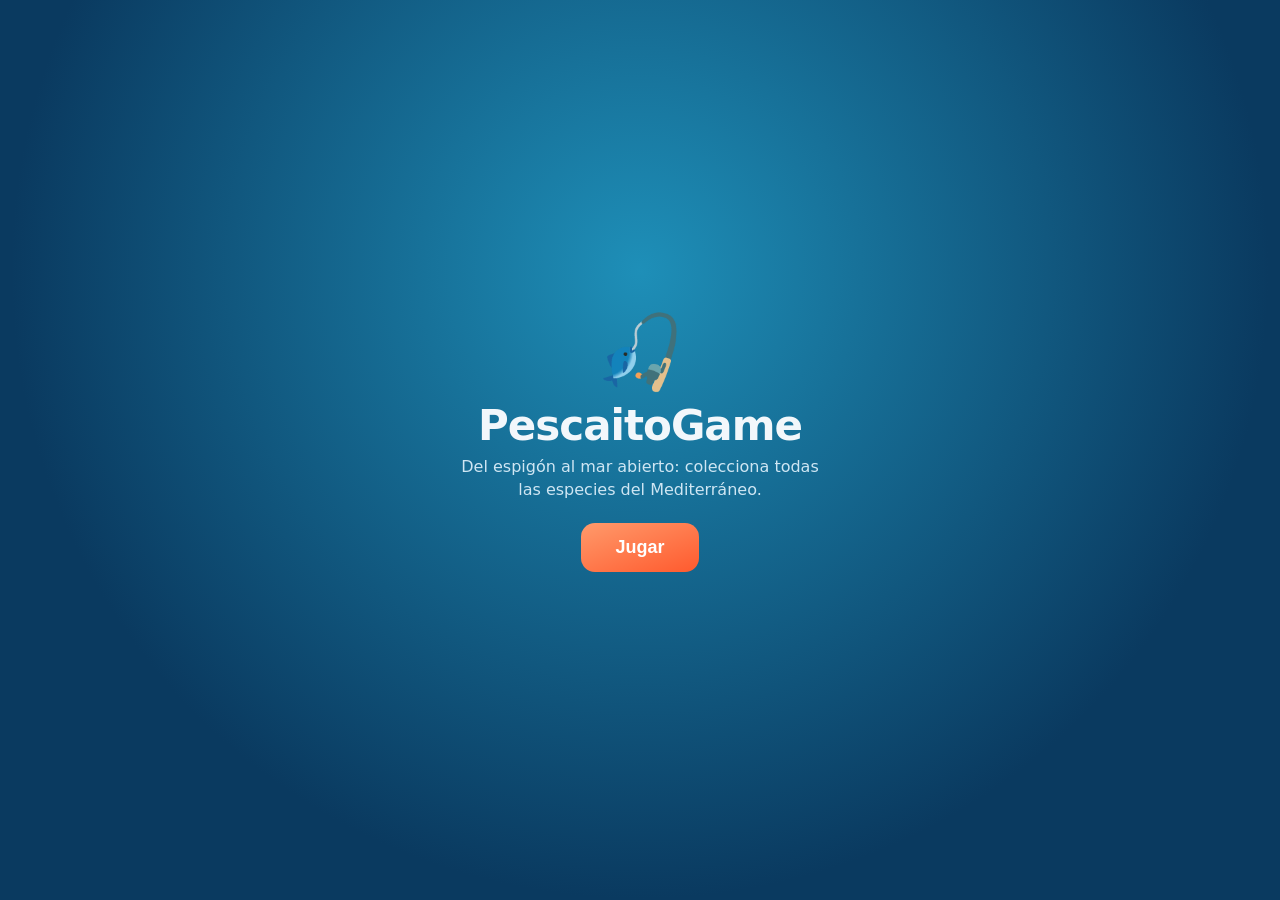
<file: index.html>
<!doctype html>
<html lang="es">
<head>
<meta charset="utf-8">
<meta name="viewport" content="width=device-width, initial-scale=1, maximum-scale=1, user-scalable=no, viewport-fit=cover">
<meta name="apple-mobile-web-app-capable" content="yes">
<meta name="mobile-web-app-capable" content="yes">
<meta name="apple-mobile-web-app-status-bar-style" content="black-translucent">
<meta name="apple-mobile-web-app-title" content="PescaitoGame">
<meta name="theme-color" content="#0b4a78">
<meta name="format-detection" content="telephone=no">
<meta name="description" content="PescaitoGame: juego de pesca por el Mediterráneo vista desde arriba. Pesca desde la orilla, el espigón, la tabla de paddle y bucea con arpón.">
<link rel="manifest" href="manifest.webmanifest">
<link rel="apple-touch-icon" href="icons/icon-180.png">
<link rel="icon" href="icons/icon-192.png">
<title>PescaitoGame</title>
<link rel="stylesheet" href="style.css">
</head>
<body>
<canvas id="game"></canvas>

<div id="joyzone"></div>
<div id="joy"><div id="joyknob"></div></div>

<div id="hud">
  <div class="row">
    <div class="pill" id="hMoney">💶 0 €</div>
    <div class="pill" id="hClock">☀️ 09:00 · Día 1</div>
  </div>
  <div class="row">
    <div class="pill small" id="hSwell">🌊 Calma</div>
    <div class="pill small" id="hBait">🪱 10</div>
    <div class="pill small" id="hCool">🧊 0/3</div>
    <div class="pill small" id="hGems">💎 0</div>
  </div>
  <div id="hSpot" class="spot"></div>
</div>
<div id="moneyPops"></div>
<div id="hudR">
  <button class="round mini" id="btnMap" aria-label="Mapa">🗺️</button>
  <button class="round mini" id="btnMenu" aria-label="Ajustes">⚙️</button>
  <button class="round mini" id="btnZoomIn" aria-label="Acercar">＋</button>
  <button class="round mini" id="btnZoomOut" aria-label="Alejar">－</button>
</div>

<div id="fishhud" class="hidden"></div>

<div id="actions">
  <button class="act ctx hidden" id="btnCtx"></button>
  <div class="actrow">
    <button class="act small" id="btnInv"><span class="ic">🎒</span><span class="lb">Inventario</span></button>
    <button class="act small" id="btnShop"><span class="ic">🏪</span><span class="lb">Tienda</span></button>
  </div>
  <button class="act big" id="btnCast"><span class="ic">🎣</span><span class="lb">LANZAR</span></button>
</div>

<div id="toasts"></div>
<div id="modal" class="hidden"></div>
<div id="dive" class="hidden"></div>

<div id="title">
  <div class="tbox">
    <div class="logo">🎣</div>
    <h1>PescaitoGame</h1>
    <p class="sub">Del espigón al mar abierto: colecciona todas las especies del Mediterráneo.</p>
    <button class="btn primary" id="btnPlay">Jugar</button>
    <button class="btn ghost hidden" id="btnNew">Empezar de nuevo</button>
    <p class="tip" id="installTip"></p>
  </div>
</div>

<div id="rotate" class="hidden">Gira el móvil o juega en vertical: la vista se adapta 🙂</div>

<script src="js/data.js"></script>
<script src="js/species2.js"></script>
<script src="js/util.js"></script>
<script src="js/state.js"></script>
<script src="js/tex.js"></script>
<script src="js/fishart.js"></script>
<script src="js/icons.js"></script>
<script src="js/player.js"></script>
<script src="js/world.js"></script>
<script src="js/audio.js"></script>
<script src="js/input.js"></script>
<script src="js/fishing.js"></script>
<script src="js/ui.js"></script>
<script src="js/meta.js"></script>
<script src="js/shops.js"></script>
<script src="js/stall.js"></script>
<script src="js/interior.js"></script>
<script src="js/social.js"></script>
<script src="js/dive.js"></script>
<script src="js/main.js"></script>
</body>
</html>
</file>
<file: style.css>
:root {
  --navy: #0a2a43; --navy2: #123c5e; --glass: rgba(10, 34, 56, .78);
  --line: rgba(255, 255, 255, .14); --txt: #f2f7fb; --mut: #9fb8c8;
  --coral: #ff7a4d; --coral2: #ff9a6b; --teal: #3fd0c4; --gold: #ffcf5a;
  --sat: env(safe-area-inset-top, 0px); --sab: env(safe-area-inset-bottom, 0px);
  --sal: env(safe-area-inset-left, 0px); --sar: env(safe-area-inset-right, 0px);
}
* { box-sizing: border-box; -webkit-tap-highlight-color: transparent; -webkit-touch-callout: none; }
html, body { margin: 0; height: 100%; overflow: hidden; background: #0a3a60; color: var(--txt);
  font-family: -apple-system, BlinkMacSystemFont, "SF Pro Rounded", "Segoe UI", Roboto, system-ui, sans-serif;
  -webkit-user-select: none; user-select: none; overscroll-behavior: none; touch-action: none; position: fixed; inset: 0; width: 100%; }
canvas#game { position: fixed; inset: 0; width: 100%; height: 100%; display: block; }
.hidden { display: none !important; }

/* joystick */
#joyzone { position: fixed; left: 0; bottom: 0; width: 56%; height: 62%; z-index: 5; touch-action: none; }
#joy { position: fixed; z-index: 6; width: 124px; height: 124px; margin: -62px 0 0 -62px; border-radius: 50%; pointer-events: none;
  background: radial-gradient(circle, rgba(255,255,255,.10), rgba(255,255,255,.18)); border: 2px solid rgba(255,255,255,.4);
  left: calc(var(--sal) + 86px); top: calc(100% - var(--sab) - 100px); opacity: .42; transition: opacity .15s; }
#joy.on { opacity: .95; }
#joyknob { position: absolute; left: 50%; top: 50%; width: 58px; height: 58px; margin: -29px 0 0 -29px; border-radius: 50%;
  background: radial-gradient(circle at 35% 30%, #fff, #cfe6f3); box-shadow: 0 4px 12px rgba(0,0,0,.35); }

/* hud */
#hud { position: fixed; z-index: 8; top: calc(var(--sat) + 8px); left: calc(var(--sal) + 10px); pointer-events: none; display: flex; flex-direction: column; gap: 6px; }
#hud .row { display: flex; gap: 6px; flex-wrap: wrap; }
.pill { background: var(--glass); backdrop-filter: blur(8px); -webkit-backdrop-filter: blur(8px); border: 1px solid var(--line);
  border-radius: 999px; padding: 6px 12px; font-weight: 700; font-size: 14px; white-space: nowrap; }
.pill.small { font-size: 12.5px; padding: 4px 10px; font-weight: 600; }
.spot { font-size: 12px; font-weight: 700; text-shadow: 0 1px 3px rgba(0,0,0,.7); opacity: .95; }
#hudR { position: fixed; z-index: 8; top: calc(var(--sat) + 8px); right: calc(var(--sar) + 10px); display: flex; gap: 8px; }
.round { width: 44px; height: 44px; border-radius: 50%; border: 1px solid var(--line); background: var(--glass); color: var(--txt);
  font-size: 20px; backdrop-filter: blur(8px); -webkit-backdrop-filter: blur(8px); }

/* botones de acción */
#actions { position: fixed; z-index: 8; right: calc(var(--sar) + 14px); bottom: calc(var(--sab) + 16px); display: flex; flex-direction: column; align-items: flex-end; gap: 12px; }
.actrow { display: flex; gap: 12px; }
.act { border: 2px solid rgba(255,255,255,.55); color: #fff; font-weight: 800; letter-spacing: .3px; touch-action: none;
  display: flex; flex-direction: column; align-items: center; justify-content: center; gap: 2px; box-shadow: 0 6px 16px rgba(0,0,0,.35); }
.act:active, .act.down { transform: scale(.94); filter: brightness(1.15); }
.act .ic { font-size: 28px; line-height: 1; }
.act .lb { font-size: 11px; }
.act.big { width: 104px; height: 104px; border-radius: 50%; background: radial-gradient(circle at 35% 28%, #ff9a6b, #ff5a2e 70%); }
.act.big .ic { font-size: 38px; } .act.big .lb { font-size: 13px; }
.act.big.bite { animation: pulse .35s infinite alternate; background: radial-gradient(circle at 35% 28%, #ffe27a, #ffb400 70%); }
.act.big.reel { background: radial-gradient(circle at 35% 28%, #7be0ff, #1596d8 70%); }
.act.small { width: 70px; height: 70px; border-radius: 22px; background: linear-gradient(160deg, #1d6a9c, #0f4a73); }
.act.ctx { padding: 10px 18px; border-radius: 999px; flex-direction: row; gap: 8px; font-size: 15px; background: linear-gradient(160deg, #2bb59a, #168a76); }
@keyframes pulse { to { transform: scale(1.1); } }

/* hud de pesca */
#fishhud { position: fixed; z-index: 8; left: 50%; transform: translateX(-50%); top: calc(var(--sat) + 74px); width: min(92vw, 380px); pointer-events: none; display: flex; flex-direction: column; gap: 8px; }
.card { background: var(--glass); backdrop-filter: blur(10px); -webkit-backdrop-filter: blur(10px); border: 1px solid var(--line); border-radius: 18px; padding: 10px 14px; }
.bar { height: 12px; border-radius: 99px; background: rgba(255,255,255,.14); overflow: hidden; position: relative; }
.bar > i { position: absolute; inset: 0 auto 0 0; border-radius: 99px; background: linear-gradient(90deg, var(--teal), #6df0b6); }
.bar.pw > i { background: linear-gradient(90deg, #6df0b6, #ffe27a 60%, #ff7a4d); }
.bar.tens > i { background: linear-gradient(90deg, #6df0b6 0, #6df0b6 55%, #ffe27a 75%, #ff4d3a 100%); }
.bar.time > i { background: linear-gradient(90deg, #ffcf5a, #ff7a4d); }
.lbl { display: flex; justify-content: space-between; font-size: 12px; font-weight: 700; color: var(--mut); margin-bottom: 4px; }
.pct { font-size: 34px; font-weight: 900; line-height: 1; }
.chips { display: flex; flex-wrap: wrap; gap: 4px; margin-top: 6px; }
.chip { font-size: 11px; font-weight: 700; padding: 2px 8px; border-radius: 99px; background: rgba(255,255,255,.12); }
.chip.neg { background: rgba(255,90,70,.28); } .chip.pos { background: rgba(80,220,150,.22); }
.warnflash { animation: warn .25s infinite alternate; }
@keyframes warn { to { box-shadow: 0 0 0 3px rgba(255,80,60,.8); } }

#toasts { position: fixed; z-index: 30; left: 50%; transform: translateX(-50%); bottom: calc(var(--sab) + 215px); display: flex; flex-direction: column; gap: 6px; align-items: center; pointer-events: none; width: 90vw; }
.toast { background: rgba(8, 28, 46, .92); border: 1px solid var(--line); padding: 8px 14px; border-radius: 14px; font-weight: 700; font-size: 14px; text-align: center; animation: tin .25s ease-out; max-width: 92vw; }
.toast.warn { border-color: rgba(255,120,80,.7); } .toast.good { border-color: rgba(100,230,160,.7); }
@keyframes tin { from { opacity: 0; transform: translateY(8px); } }

/* modales */
#modal { position: fixed; inset: 0; z-index: 20; background: rgba(2, 12, 24, .62); display: flex; align-items: flex-end; justify-content: center; touch-action: pan-y; }
.sheet { width: min(100vw, 560px); max-height: 92%; background: linear-gradient(180deg, #123c5e, #0a2a43); border: 1px solid var(--line); border-radius: 24px 24px 0 0;
  display: flex; flex-direction: column; padding-bottom: var(--sab); animation: up .22s ease-out; overflow: hidden; }
@media (min-width: 700px) { #modal { align-items: center; } .sheet { border-radius: 24px; max-height: 88%; } }
@keyframes up { from { transform: translateY(40px); opacity: 0; } }
.sheet header { display: flex; align-items: center; justify-content: space-between; padding: 14px 16px 6px; }
.sheet h2 { margin: 0; font-size: 20px; }
.x { width: 38px; height: 38px; border-radius: 50%; border: 1px solid var(--line); background: rgba(255,255,255,.08); color: #fff; font-size: 18px; }
.tabs { display: flex; gap: 6px; padding: 6px 12px; overflow-x: auto; scrollbar-width: none; flex: none; }
.tabs::-webkit-scrollbar { display: none; }
.tab { flex: none; padding: 8px 14px; border-radius: 99px; border: 1px solid var(--line); background: rgba(255,255,255,.07); color: var(--mut); font-weight: 700; font-size: 13.5px; }
.tab.on { background: var(--coral); color: #fff; border-color: transparent; }
.body { overflow-y: auto; -webkit-overflow-scrolling: touch; padding: 8px 14px 18px; touch-action: pan-y; flex: 1; }
.item { display: flex; align-items: center; gap: 10px; background: rgba(255,255,255,.07); border: 1px solid var(--line); border-radius: 16px; padding: 10px 12px; margin-bottom: 8px; }
.item .meta { flex: 1; min-width: 0; }
.item .nm { font-weight: 800; font-size: 15px; }
.item .ds { font-size: 12px; color: var(--mut); margin-top: 2px; }
.item.on { border-color: var(--teal); background: rgba(63,208,196,.12); }
.item canvas { flex: none; }
.btn { border: 0; border-radius: 14px; padding: 10px 16px; font-weight: 800; font-size: 14px; color: #fff; background: linear-gradient(160deg, #2bb59a, #168a76); min-height: 40px; white-space: nowrap; }
.btn.primary { background: linear-gradient(160deg, #ff9a6b, #ff5a2e); font-size: 18px; padding: 14px 34px; }
.btn.ghost { background: rgba(255,255,255,.1); }
.btn.sm { padding: 8px 12px; font-size: 13px; min-height: 36px; }
.btn.warn { background: linear-gradient(160deg, #e0584a, #b6382d); }
.btn:disabled { opacity: .4; }
.btn:active { transform: scale(.96); }
.sec { font-size: 12px; font-weight: 800; color: var(--mut); text-transform: uppercase; letter-spacing: .8px; margin: 12px 2px 6px; }
.grid { display: grid; grid-template-columns: repeat(3, 1fr); gap: 8px; }
.cell { background: rgba(255,255,255,.07); border: 1px solid var(--line); border-radius: 14px; padding: 6px 4px; text-align: center; font-size: 11px; font-weight: 700; min-height: 78px; display: flex; flex-direction: column; align-items: center; justify-content: space-between; }
.cell canvas { max-width: 100%; }
.cell.unk { opacity: .8; }
.rar { font-size: 10px; font-weight: 800; padding: 1px 7px; border-radius: 99px; background: rgba(255,255,255,.12); }
.sum { display: flex; justify-content: space-between; font-weight: 800; padding: 6px 4px 10px; }
.mult { display: flex; gap: 8px; margin-bottom: 8px; }
.mult .card { flex: 1; padding: 10px; }
.mult .t { font-size: 12px; color: var(--mut); font-weight: 700; } .mult .v { font-size: 22px; font-weight: 900; }

/* tarjeta de captura */
.catch { align-items: center; justify-content: center; }
.catchcard { width: min(92vw, 380px); text-align: center; background: linear-gradient(180deg, #164a73, #0a2a43); border: 1px solid var(--line); border-radius: 26px; padding: 20px 18px 18px; animation: pop .35s cubic-bezier(.2,1.4,.4,1); position: relative; overflow: hidden; }
@keyframes pop { from { transform: scale(.7); opacity: 0; } }
.catchcard h3 { margin: 6px 0 0; font-size: 26px; }
.catchcard .sci { font-style: italic; color: var(--mut); font-size: 13px; }
.stats { display: flex; justify-content: center; gap: 18px; margin: 12px 0; }
.stats b { font-size: 20px; display: block; } .stats span { font-size: 11px; color: var(--mut); font-weight: 700; }
.badge { display: inline-block; font-weight: 900; font-size: 13px; padding: 4px 12px; border-radius: 99px; margin: 3px; }
.badge.new { background: var(--gold); color: #3a2a00; } .badge.rec { background: var(--teal); color: #00332e; }
.shine { position: absolute; inset: -50%; background: conic-gradient(from 0deg, transparent, rgba(255,255,255,.12), transparent 25%); animation: spin 5s linear infinite; pointer-events: none; }
@keyframes spin { to { transform: rotate(360deg); } }

/* buceo */
#dive { position: fixed; inset: 0; z-index: 18; background: linear-gradient(180deg, #0b5a82 0%, #06304f 55%, #031b30 100%); display: flex; flex-direction: column; padding: calc(var(--sat) + 10px) 14px calc(var(--sab) + 12px); touch-action: pan-y; }
#dive .dtop { display: flex; gap: 8px; align-items: stretch; }
#dive .dtop .card { flex: 1; padding: 8px 10px; }
.dlog { flex: 1; overflow-y: auto; margin: 10px 0; padding: 4px; display: flex; flex-direction: column; gap: 8px; -webkit-overflow-scrolling: touch; touch-action: pan-y; }
.dlog p { margin: 0; padding: 10px 12px; border-radius: 14px; background: rgba(255,255,255,.07); line-height: 1.35; font-size: 15px; }
.dlog p.old { opacity: .5; font-size: 13px; }
.dlog p.good { background: rgba(80,220,150,.2); } .dlog p.bad { background: rgba(255,90,70,.2); }
.choices { display: grid; grid-template-columns: 1fr 1fr; gap: 8px; }
.choices .btn { white-space: normal; padding: 12px 10px; font-size: 14px; text-align: center; }
.choices .btn.full { grid-column: 1 / -1; }
.choices .btn.danger { background: linear-gradient(160deg, #ff9a6b, #ff5a2e); }
.choices .btn.alt { background: linear-gradient(160deg, #2a79b0, #1b557d); }

/* título */
#title { position: fixed; inset: 0; z-index: 40; background: radial-gradient(circle at 50% 30%, #1e8fb8, #0a3a60 70%); display: flex; align-items: center; justify-content: center; text-align: center; }
.tbox { padding: 24px; max-width: 420px; }
.logo { font-size: 72px; animation: bob 2.4s ease-in-out infinite; }
@keyframes bob { 50% { transform: translateY(-8px) rotate(-6deg); } }
#title h1 { margin: 6px 0; font-size: 42px; letter-spacing: -1px; }
.sub { color: #cfe6f3; margin: 0 0 22px; line-height: 1.4; }
.tbox .btn { display: block; margin: 10px auto; }
.tip { font-size: 12.5px; color: #cfe6f3; opacity: .85; margin-top: 18px; line-height: 1.4; }
#rotate { display: none; }
.mapspot { cursor: pointer; }

/* Selector de horas de la jornada */
.rng { width: 100%; height: 34px; accent-color: var(--teal); margin-top: 4px; }

/* Animaciones al guardar o soltar un pez */
.flyfish { position: fixed; z-index: 70; pointer-events: none; filter: drop-shadow(0 6px 8px rgba(0,0,0,.4)); }
.splashfx { position: fixed; z-index: 70; pointer-events: none; font-size: 34px; animation: splashfx .7s ease-out forwards; }
@keyframes splashfx { 0% { transform: scale(.3); opacity: 1; } 60% { transform: scale(1.3) translateY(-8px); opacity: 1; } 100% { transform: scale(1.5) translateY(-16px); opacity: 0; } }
.pill.bump { animation: pillbump .5s ease; }
@keyframes pillbump { 0% { transform: scale(1); } 35% { transform: scale(1.4); background: rgba(80,220,150,.55); } 100% { transform: scale(1); } }

#hGems { pointer-events: auto; cursor: pointer; }
.calgrid { display: grid; grid-template-columns: repeat(4, 1fr); gap: 6px; }
.calcell { background: rgba(255,255,255,.07); border: 1px solid var(--line); border-radius: 12px; padding: 8px 4px; text-align: center; font-size: 12px; }
.calcell:nth-child(7) { grid-column: span 2; }
.calcell .d { color: var(--mut); font-weight: 800; }
.calcell .r { font-weight: 800; margin: 4px 0; min-height: 36px; font-size: 12.5px; display: flex; align-items: center; justify-content: center; line-height: 1.25; }
.calcell.now { border-color: #ffd36a; background: rgba(255,211,106,.16); }
.calcell.got { opacity: .6; }

/* Pop-up verde de dinero (arriba a la izquierda) */
#moneyPops { position: fixed; z-index: 9; top: calc(var(--sat) + 104px); left: calc(var(--sal) + 10px); display: flex; flex-direction: column; gap: 4px; pointer-events: none; }
.mpop { align-self: flex-start; background: rgba(28, 160, 88, .94); color: #fff; font-weight: 900; font-size: 13.5px; padding: 3px 11px; border-radius: 999px; box-shadow: 0 2px 8px rgba(0,0,0,.3); animation: mpop 1.9s ease-out forwards; }
@keyframes mpop { 0% { transform: translateY(8px) scale(.8); opacity: 0; } 12% { transform: translateY(0) scale(1.08); opacity: 1; } 22% { transform: scale(1); } 80% { opacity: 1; } 100% { transform: translateY(-14px); opacity: 0; } }

/* Que nada sobresalga de las pantallas */
.sheet { max-width: 100%; overflow: hidden; }
.sheet .body { overflow-x: hidden; min-width: 0; }
.item { min-width: 0; max-width: 100%; }
.item .meta { min-width: 0; overflow-wrap: anywhere; }
.item > .btn, .item > div:last-child { flex-shrink: 0; }
.item canvas { max-width: 26%; height: auto; }
.grid { grid-template-columns: repeat(3, minmax(0, 1fr)); }
.cell { min-width: 0; overflow: hidden; }
.cell span { overflow-wrap: anywhere; }
.catchcard { max-height: calc(100vh - 20px); max-height: calc(100dvh - 20px); overflow-y: auto; overflow-x: hidden; -webkit-overflow-scrolling: touch; box-sizing: border-box; }
.catchcard canvas { max-width: 100%; height: auto; }
.catbtns { position: sticky; bottom: -2px; padding: 8px 0 2px; background: linear-gradient(180deg, rgba(10,42,67,0), #0a2a43 35%); }
.catbtns .btn { white-space: normal; }

/* Campo de texto (códigos de regalo): permitir escribir aunque el juego bloquee la selección */
.codein { flex: 1; min-width: 0; height: 40px; border-radius: 12px; border: 1px solid var(--line); background: rgba(0,0,0,.25); color: #fff; font-size: 16px; font-weight: 800; letter-spacing: 1px; text-transform: uppercase; padding: 0 12px; -webkit-user-select: text; user-select: text; touch-action: auto; }
.codein::placeholder { text-transform: none; letter-spacing: 0; font-weight: 600; color: var(--mut); }
</file>
